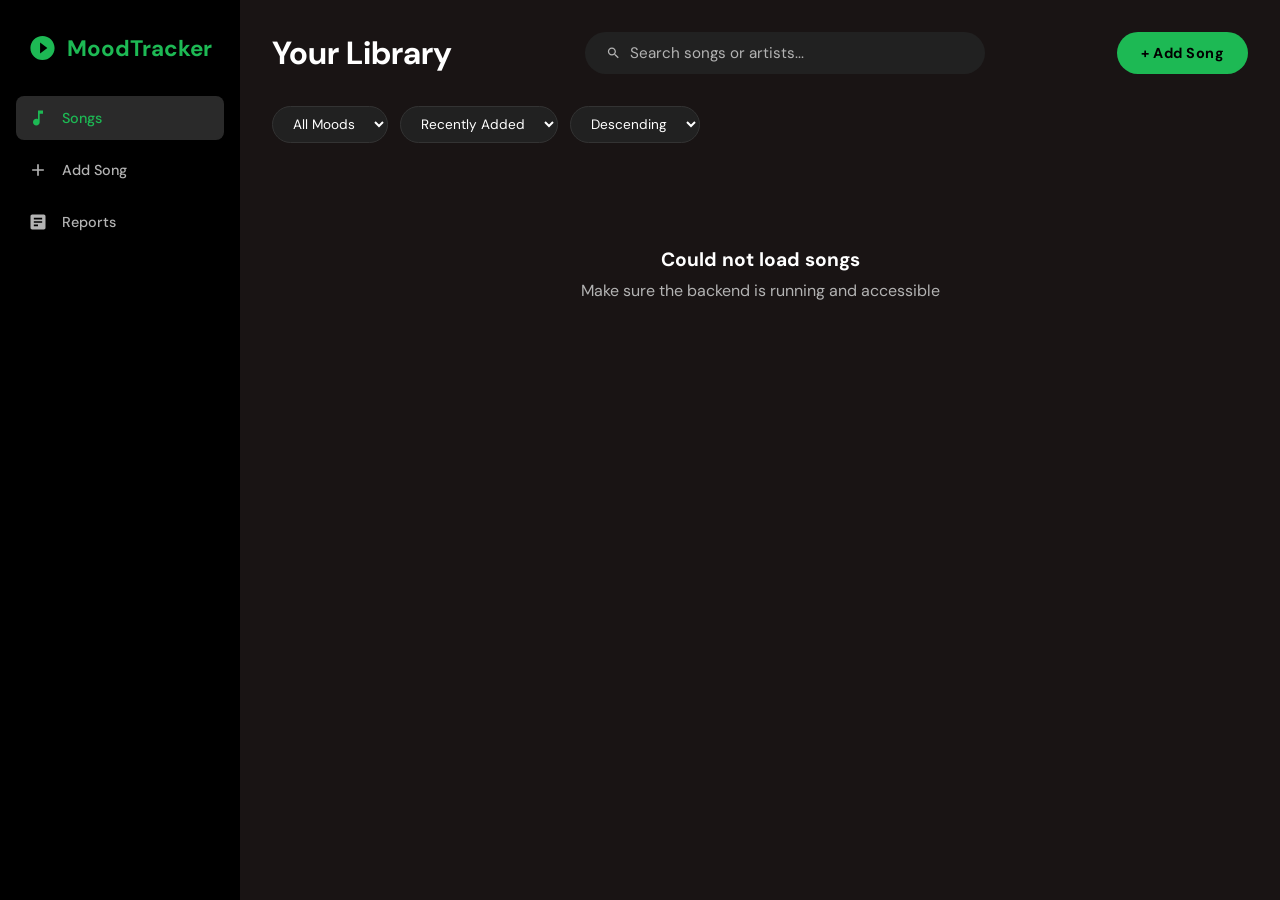
<file: index.html>
<!DOCTYPE html>
<html lang="es">
<head>
  <meta charset="UTF-8" />
  <meta name="viewport" content="width=device-width, initial-scale=1.0"/>
  <title>Mood Tracker</title>
  <link rel="stylesheet" href="css/styles.css" />
</head>
<body>

  <aside class="sidebar">
    <div class="sidebar-logo">
      <svg width="32" height="32" viewBox="0 0 24 24" fill="var(--green)">
        <path d="M12 2C6.48 2 2 6.48 2 12s4.48 10 10 10 10-4.48 10-10S17.52 2 12 2zm-2 14.5v-9l6 4.5-6 4.5z"/>
      </svg>
      <span>Mood<strong>Tracker</strong></span>
    </div>
    <a href="index.html" class="nav-item active">
      <svg class="nav-icon" viewBox="0 0 24 24" fill="currentColor">
        <path d="M12 3v10.55c-.59-.34-1.27-.55-2-.55-2.21 0-4 1.79-4 4s1.79 4 4 4 4-1.79 4-4V7h4V3h-6z"/>
      </svg>
      Songs
    </a>
    <a href="create.html" class="nav-item">
      <svg class="nav-icon" viewBox="0 0 24 24" fill="currentColor">
        <path d="M19 13h-6v6h-2v-6H5v-2h6V5h2v6h6v2z"/>
      </svg>
      Add Song
    </a>
    <a href="reports.html" class="nav-item">
      <svg class="nav-icon" viewBox="0 0 24 24" fill="currentColor">
        <path d="M19 3H5c-1.1 0-2 .9-2 2v14c0 1.1.9 2 2 2h14c1.1 0 2-.9 2-2V5c0-1.1-.9-2-2-2zm-7 14H7v-2h5v2zm5-4H7v-2h10v2zm0-4H7V7h10v2z"/>
      </svg>
      Reports
    </a>
  </aside>

  <main class="main-content">
    <div class="topbar">
      <h1>Your Library</h1>
      <div class="search-bar">
        <svg width="16" height="16" viewBox="0 0 24 24" fill="var(--text-muted)">
          <path d="M15.5 14h-.79l-.28-.27C15.41 12.59 16 11.11 16 9.5 16 5.91 13.09 3 9.5 3S3 5.91 3 9.5 5.91 16 9.5 16c1.61 0 3.09-.59 4.23-1.57l.27.28v.79l5 4.99L20.49 19l-4.99-5zm-6 0C7.01 14 5 11.99 5 9.5S7.01 5 9.5 5 14 7.01 14 9.5 11.99 14 9.5 14z"/>
        </svg>
        <input type="text" id="search" placeholder="Search songs or artists..." />
      </div>
      <a href="create.html" class="btn btn-primary">+ Add Song</a>
    </div>

    <div class="filters">
      <select class="filter-select" id="mood-filter">
        <option value="">All Moods</option>
        <option value="happy">Happy</option>
        <option value="sad">Sad</option>
        <option value="energetic">Energetic</option>
        <option value="calm">Calm</option>
        <option value="angry">Angry</option>
        <option value="relaxed">Relaxed</option>
      </select>
      <select class="filter-select" id="sort-filter">
        <option value="created_at">Recently Added</option>
        <option value="title">Title A-Z</option>
        <option value="mood">By Mood</option>
      </select>
      <select class="filter-select" id="order-filter">
        <option value="desc">Descending</option>
        <option value="asc">Ascending</option>
      </select>
      <span id="total-count" style="color:var(--text-muted);font-size:0.85rem;margin-left:auto;"></span>
    </div>

    <div class="songs-grid" id="songs-grid"></div>
    <div class="pagination" id="pagination"></div>
  </main>

  <div class="toast" id="toast"></div>

  <script src="js/api.js"></script>
  <script src="js/songs.js"></script>
</body>
</html>
</file>
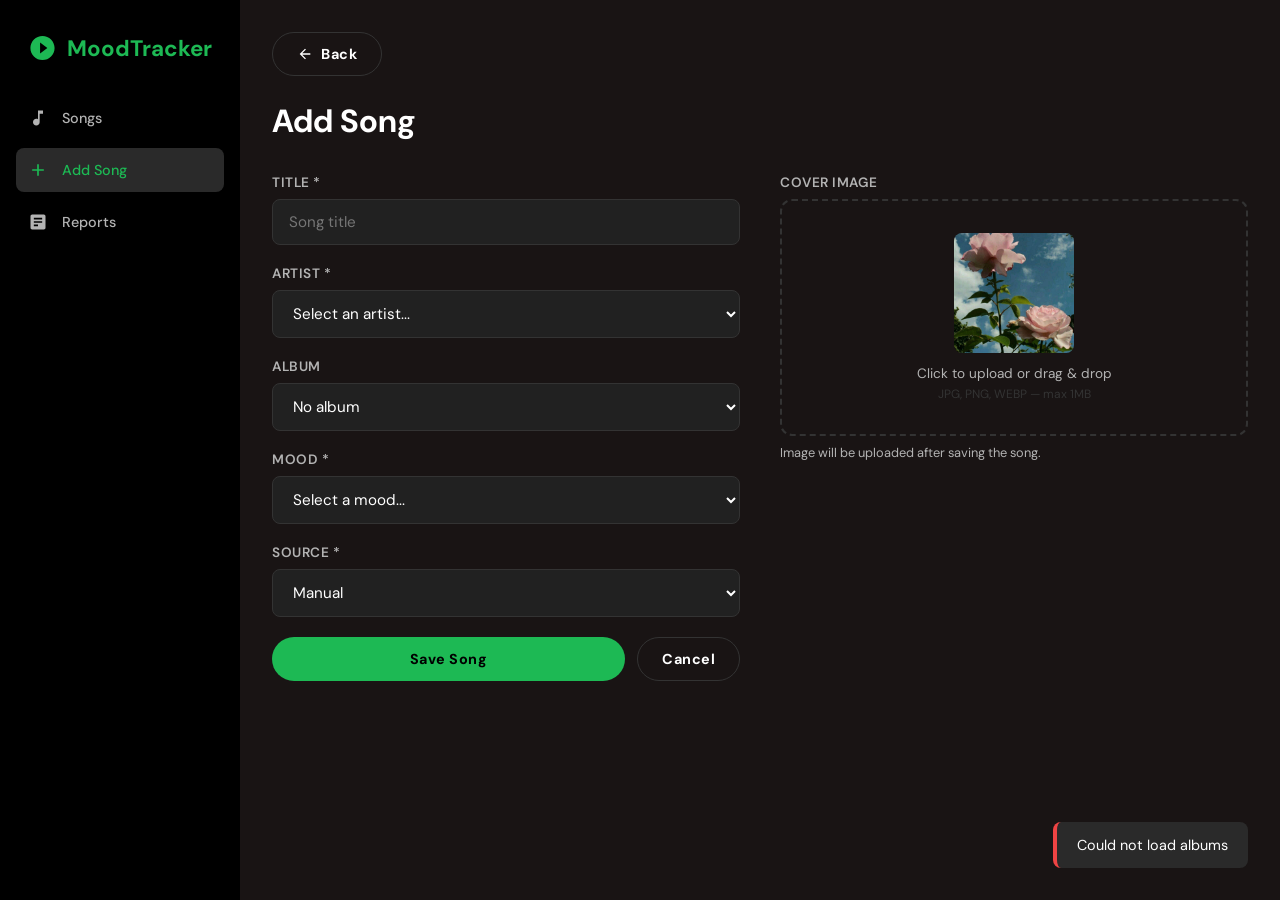
<file: create.html>
<!DOCTYPE html>
<html lang="es">
<head>
  <meta charset="UTF-8" />
  <meta name="viewport" content="width=device-width, initial-scale=1.0"/>
  <title>Add Song — MoodTracker</title>
  <link rel="stylesheet" href="css/styles.css" />
</head>
<body>

  <aside class="sidebar">
    <div class="sidebar-logo">
      <svg width="32" height="32" viewBox="0 0 24 24" fill="var(--green)">
        <path d="M12 2C6.48 2 2 6.48 2 12s4.48 10 10 10 10-4.48 10-10S17.52 2 12 2zm-2 14.5v-9l6 4.5-6 4.5z"/>
      </svg>
      <span>Mood<strong>Tracker</strong></span>
    </div>
    <a href="index.html" class="nav-item">
      <svg class="nav-icon" viewBox="0 0 24 24" fill="currentColor">
        <path d="M12 3v10.55c-.59-.34-1.27-.55-2-.55-2.21 0-4 1.79-4 4s1.79 4 4 4 4-1.79 4-4V7h4V3h-6z"/>
      </svg>
      Songs
    </a>
    <a href="create.html" class="nav-item active">
      <svg class="nav-icon" viewBox="0 0 24 24" fill="currentColor">
        <path d="M19 13h-6v6h-2v-6H5v-2h6V5h2v6h6v2z"/>
      </svg>
      Add Song
    </a>
    <a href="reports.html" class="nav-item">
      <svg class="nav-icon" viewBox="0 0 24 24" fill="currentColor">
        <path d="M19 3H5c-1.1 0-2 .9-2 2v14c0 1.1.9 2 2 2h14c1.1 0 2-.9 2-2V5c0-1.1-.9-2-2-2zm-7 14H7v-2h5v2zm5-4H7v-2h10v2zm0-4H7V7h10v2z"/>
      </svg>
      Reports
    </a>
  </aside>

  <main class="main-content">
    <a href="index.html" class="btn btn-secondary" style="margin-bottom:24px;display:inline-flex">
      <svg width="16" height="16" viewBox="0 0 24 24" fill="currentColor">
        <path d="M20 11H7.83l5.59-5.59L12 4l-8 8 8 8 1.41-1.41L7.83 13H20v-2z"/>
      </svg>
      Back
    </a>

    <h1 id="page-title" style="font-size:2rem;font-weight:700;margin-bottom:32px">Add Song</h1>

    <div style="display:grid;grid-template-columns:1fr 1fr;gap:40px;align-items:start">

      <div class="form-container" style="max-width:100%">
        <div class="form-group">
          <label class="form-label">Title *</label>
          <input class="form-input" type="text" id="title" placeholder="Song title" />
        </div>

        <div class="form-group">
          <label class="form-label">Artist *</label>
          <select class="form-select" id="artist-id">
            <option value="">Select an artist...</option>
          </select>
        </div>

        <div class="form-group">
          <label class="form-label">Album</label>
          <select class="form-select" id="album-id">
            <option value="">No album</option>
          </select>
        </div>

        <div class="form-group">
          <label class="form-label">Mood *</label>
          <select class="form-select" id="mood">
            <option value="">Select a mood...</option>
            <option value="happy">Happy</option>
            <option value="sad">Sad</option>
            <option value="energetic">Energetic</option>
            <option value="calm">Calm</option>
            <option value="angry">Angry</option>
            <option value="relaxed">Relaxed</option>
          </select>
        </div>

        <div class="form-group">
          <label class="form-label">Source *</label>
          <select class="form-select" id="source">
            <option value="manual">Manual</option>
            <option value="spotify">Spotify</option>
          </select>
        </div>

        <div style="display:flex;gap:12px;margin-top:8px">
          <button class="btn btn-primary" id="btn-submit" style="flex:1; display:flex; justify-content:center; align-items:center; text-align:center">
            Save Song
          </button>
          <a href="index.html" class="btn btn-secondary">Cancel</a>
        </div>
      </div>

      <div>
        <label class="form-label">Cover Image</label>
        <div class="image-upload-area" id="upload-area">
          <img id="image-preview" class="image-preview"
            src="assets/placeholder.jpg" alt="Cover preview" />
          <p style="color:var(--text-muted);font-size:0.85rem;margin-top:8px">
            Click to upload or drag & drop
          </p>
          <p style="color:var(--surface-3);font-size:0.75rem;margin-top:4px">
            JPG, PNG, WEBP — max 1MB
          </p>
          <input type="file" id="file-input" accept="image/jpeg,image/png,image/webp" hidden />
        </div>
        <p style="color:var(--text-muted);font-size:0.8rem;margin-top:8px">
          Image will be uploaded after saving the song.
        </p>
      </div>

    </div>
  </main>

  <div class="toast" id="toast"></div>

  <script src="js/api.js"></script>
  <script src="js/create.js"></script>
</body>
</html>
</file>
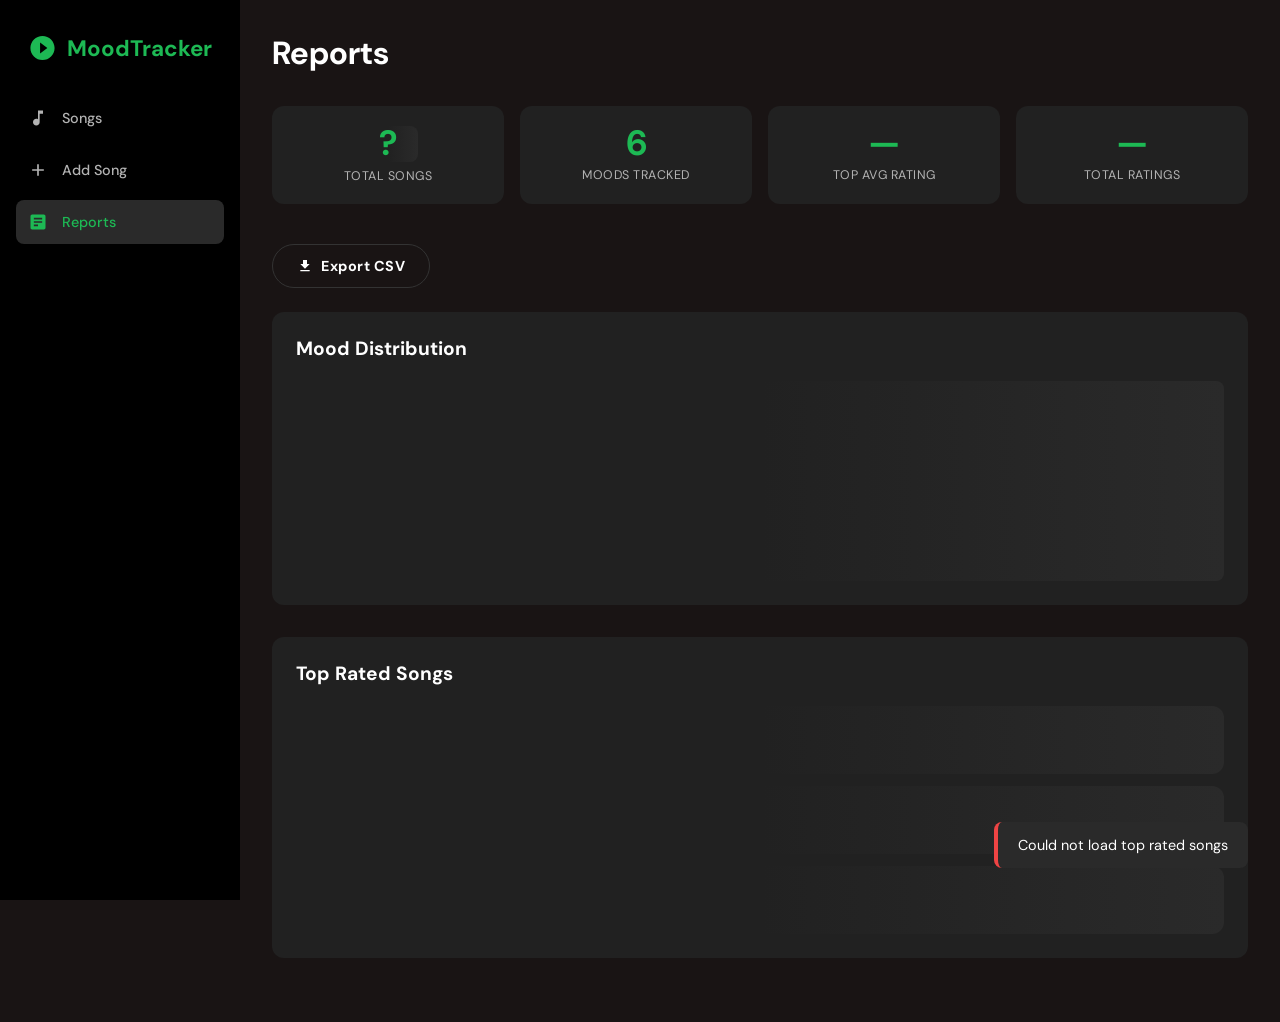
<file: reports.html>
<!DOCTYPE html>
<html lang="es">
<head>
  <meta charset="UTF-8" />
  <meta name="viewport" content="width=device-width, initial-scale=1.0"/>
  <title>Reports — MoodTracker</title>
  <link rel="stylesheet" href="css/styles.css" />
  <style>
    .chart-row {
      display: flex;
      align-items: center;
      gap: 12px;
      margin-bottom: 14px;
    }
    .chart-label {
      width: 90px;
      font-size: 0.82rem;
      font-weight: 600;
      text-transform: uppercase;
      letter-spacing: 0.5px;
      flex-shrink: 0;
      text-align: right;
    }
    .chart-bar-wrap {
      flex: 1;
      background: var(--surface-3);
      border-radius: 50px;
      height: 28px;
      overflow: hidden;
    }
    .chart-bar {
      height: 100%;
      border-radius: 50px;
      display: flex;
      align-items: center;
      padding-left: 12px;
      font-size: 0.8rem;
      font-weight: 700;
      transition: width 0.8s cubic-bezier(0.4, 0, 0.2, 1);
      min-width: 36px;
    }
    .chart-count {
      width: 36px;
      text-align: right;
      font-size: 0.85rem;
      color: var(--text-muted);
      flex-shrink: 0;
    }

    .top-card {
      display: flex;
      align-items: center;
      gap: 16px;
      background: var(--surface);
      border-radius: var(--radius);
      padding: 16px;
      transition: background var(--transition);
      cursor: pointer;
    }
    .top-card:hover { background: var(--surface-2); }
    .top-rank {
      font-size: 1.5rem;
      font-weight: 700;
      color: var(--text-muted);
      width: 32px;
      text-align: center;
      flex-shrink: 0;
    }
    .top-rank.gold   { color: #f59e0b; }
    .top-rank.silver { color: #94a3b8; }
    .top-rank.bronze { color: #cd7c4b; }
    .top-info { flex: 1; min-width: 0; }
    .top-title {
      font-weight: 700;
      font-size: 0.95rem;
      white-space: nowrap;
      overflow: hidden;
      text-overflow: ellipsis;
    }
    .top-artist { font-size: 0.82rem; color: var(--text-muted); margin-top: 2px; }
    .top-score {
      font-size: 1.3rem;
      font-weight: 700;
      color: var(--green);
      flex-shrink: 0;
    }
    .top-score span { font-size: 0.75rem; color: var(--text-muted); font-weight: 400; }

    .export-bar {
      display: flex;
      gap: 12px;
      align-items: center;
      margin-bottom: 24px;
      flex-wrap: wrap;
    }

    .stats-strip {
      display: grid;
      grid-template-columns: repeat(auto-fit, minmax(160px, 1fr));
      gap: 16px;
      margin-bottom: 40px;
    }
    .stat-card {
      background: var(--surface);
      border-radius: var(--radius);
      padding: 20px;
      text-align: center;
    }
    .stat-number {
      font-size: 2.2rem;
      font-weight: 700;
      color: var(--green);
      line-height: 1;
    }
    .stat-label {
      font-size: 0.78rem;
      color: var(--text-muted);
      text-transform: uppercase;
      letter-spacing: 0.5px;
      margin-top: 6px;
    }

    .section-title {
      font-size: 1.2rem;
      font-weight: 700;
      margin-bottom: 20px;
    }
    .section-card {
      background: var(--surface);
      border-radius: var(--radius);
      padding: 24px;
      margin-bottom: 32px;
    }
  </style>
</head>
<body>

  <aside class="sidebar">
    <div class="sidebar-logo">
      <svg width="32" height="32" viewBox="0 0 24 24" fill="var(--green)">
        <path d="M12 2C6.48 2 2 6.48 2 12s4.48 10 10 10 10-4.48 10-10S17.52 2 12 2zm-2 14.5v-9l6 4.5-6 4.5z"/>
      </svg>
      <span>Mood<strong>Tracker</strong></span>
    </div>
    <a href="index.html" class="nav-item">
      <svg class="nav-icon" viewBox="0 0 24 24" fill="currentColor">
        <path d="M12 3v10.55c-.59-.34-1.27-.55-2-.55-2.21 0-4 1.79-4 4s1.79 4 4 4 4-1.79 4-4V7h4V3h-6z"/>
      </svg>
      Songs
    </a>
    <a href="create.html" class="nav-item">
      <svg class="nav-icon" viewBox="0 0 24 24" fill="currentColor">
        <path d="M19 13h-6v6h-2v-6H5v-2h6V5h2v6h6v2z"/>
      </svg>
      Add Song
    </a>
    <a href="reports.html" class="nav-item active">
      <svg class="nav-icon" viewBox="0 0 24 24" fill="currentColor">
        <path d="M19 3H5c-1.1 0-2 .9-2 2v14c0 1.1.9 2 2 2h14c1.1 0 2-.9 2-2V5c0-1.1-.9-2-2-2zm-7 14H7v-2h5v2zm5-4H7v-2h10v2zm0-4H7V7h10v2z"/>
      </svg>
      Reports
    </a>
  </aside>

  <main class="main-content">
    <div class="topbar" style="margin-bottom:32px">
      <h1>Reports</h1>
    </div>

    <div class="stats-strip" id="stats-strip">
      <div class="stat-card">
        <div class="stat-number skeleton" style="height:36px;width:60px;margin:0 auto 6px" id="stat-total">—</div>
        <div class="stat-label">Total Songs</div>
      </div>
      <div class="stat-card">
        <div class="stat-number" id="stat-moods">6</div>
        <div class="stat-label">Moods Tracked</div>
      </div>
      <div class="stat-card">
        <div class="stat-number" id="stat-top-score">—</div>
        <div class="stat-label">Top Avg Rating</div>
      </div>
      <div class="stat-card">
        <div class="stat-number" id="stat-top-count">—</div>
        <div class="stat-label">Total Ratings</div>
      </div>
    </div>

    <div class="export-bar">
      <button class="btn btn-secondary" id="btn-export-csv">
        <svg width="16" height="16" viewBox="0 0 24 24" fill="currentColor">
          <path d="M19 9h-4V3H9v6H5l7 7 7-7zM5 18v2h14v-2H5z"/>
        </svg>
        Export CSV
      </button>
    </div>

    <div class="section-card">
      <div class="section-title">Mood Distribution</div>
      <div id="mood-chart">
        <div class="skeleton" style="height:200px;border-radius:8px"></div>
      </div>
    </div>

    <div class="section-card">
      <div class="section-title">Top Rated Songs</div>
      <div id="top-rated" style="display:flex;flex-direction:column;gap:12px">
        <div class="skeleton" style="height:68px;border-radius:12px"></div>
        <div class="skeleton" style="height:68px;border-radius:12px"></div>
        <div class="skeleton" style="height:68px;border-radius:12px"></div>
      </div>
    </div>
  </main>

  <div class="toast" id="toast"></div>

  <script src="js/api.js"></script>
  <script src="js/reports.js"></script>
</body>
</html>
</file>
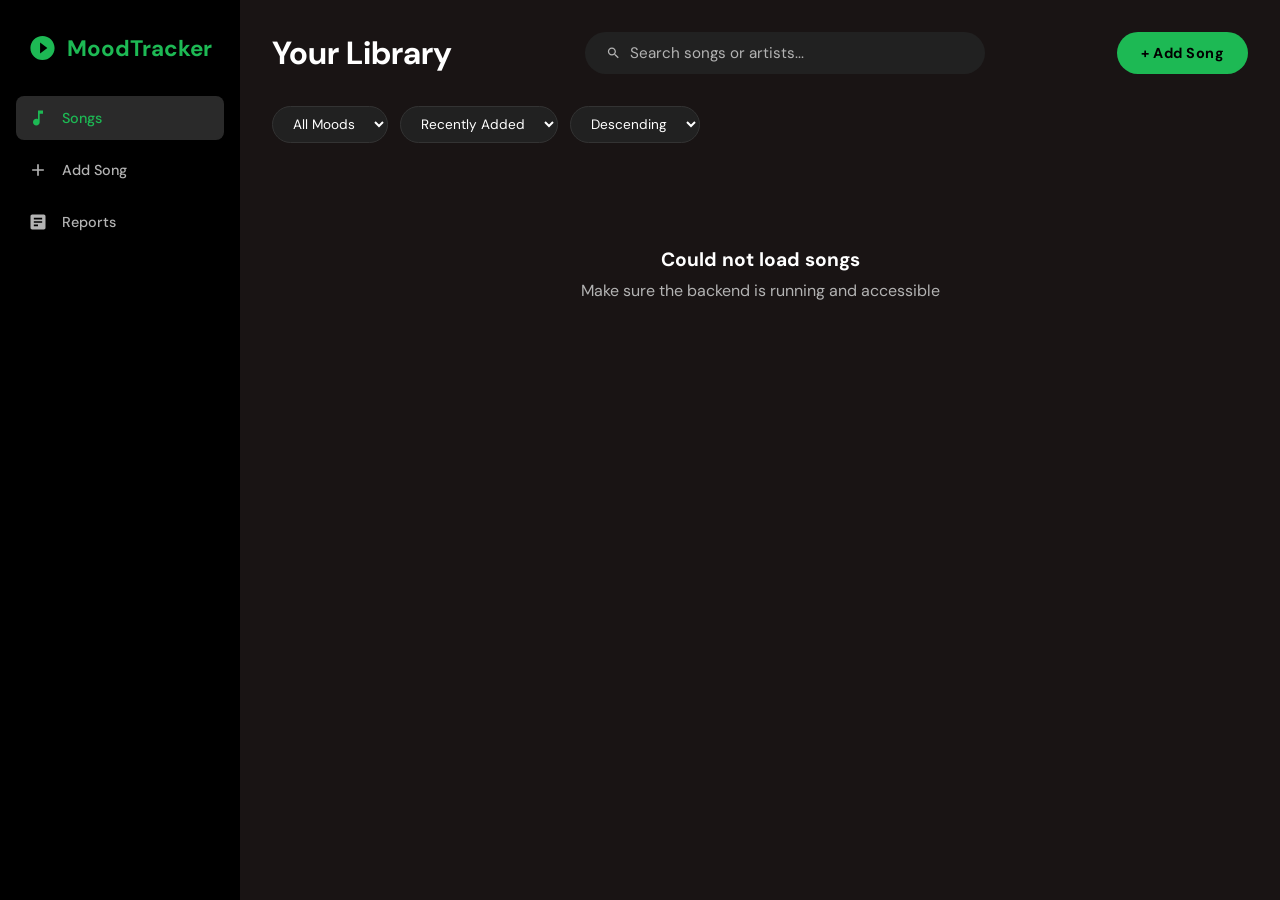
<file: song.html>
<!DOCTYPE html>
<html lang="es">
<head>
  <meta charset="UTF-8" />
  <meta name="viewport" content="width=device-width, initial-scale=1.0"/>
  <title>Song Detail — MoodTracker</title>
  <link rel="stylesheet" href="css/styles.css" />
</head>
<body>

  <aside class="sidebar">
    <div class="sidebar-logo">
      <svg width="32" height="32" viewBox="0 0 24 24" fill="var(--green)">
        <path d="M12 2C6.48 2 2 6.48 2 12s4.48 10 10 10 10-4.48 10-10S17.52 2 12 2zm-2 14.5v-9l6 4.5-6 4.5z"/>
      </svg>
      <span>Mood<strong>Tracker</strong></span>
    </div>
    <a href="index.html" class="nav-item active">
      <svg class="nav-icon" viewBox="0 0 24 24" fill="currentColor">
        <path d="M12 3v10.55c-.59-.34-1.27-.55-2-.55-2.21 0-4 1.79-4 4s1.79 4 4 4 4-1.79 4-4V7h4V3h-6z"/>
      </svg>
      Songs
    </a>
    <a href="create.html" class="nav-item">
      <svg class="nav-icon" viewBox="0 0 24 24" fill="currentColor">
        <path d="M19 13h-6v6h-2v-6H5v-2h6V5h2v6h6v2z"/>
      </svg>
      Add Song
    </a>
    <a href="reports.html" class="nav-item">
      <svg class="nav-icon" viewBox="0 0 24 24" fill="currentColor">
        <path d="M19 3H5c-1.1 0-2 .9-2 2v14c0 1.1.9 2 2 2h14c1.1 0 2-.9 2-2V5c0-1.1-.9-2-2-2zm-7 14H7v-2h5v2zm5-4H7v-2h10v2zm0-4H7V7h10v2z"/>
      </svg>
      Reports
    </a>
  </aside>

  <main class="main-content">
    <a href="index.html" class="btn btn-secondary" style="margin-bottom:24px;display:inline-flex">
      <svg width="16" height="16" viewBox="0 0 24 24" fill="currentColor">
        <path d="M20 11H7.83l5.59-5.59L12 4l-8 8 8 8 1.41-1.41L7.83 13H20v-2z"/>
      </svg>
      Back
    </a>

    <div class="song-detail-hero" id="song-hero">
      <div class="skeleton" style="width:200px;height:200px;border-radius:12px;flex-shrink:0"></div>
      <div style="flex:1">
        <div class="skeleton" style="height:14px;width:80px;border-radius:4px;margin-bottom:12px"></div>
        <div class="skeleton" style="height:40px;width:60%;border-radius:4px;margin-bottom:12px"></div>
        <div class="skeleton" style="height:16px;width:40%;border-radius:4px;margin-bottom:8px"></div>
        <div class="skeleton" style="height:16px;width:30%;border-radius:4px"></div>
      </div>
    </div>

    <div style="display:flex;gap:12px;margin-bottom:40px;flex-wrap:wrap" id="song-actions" hidden>
      <button class="btn btn-primary" id="btn-edit">
        <svg width="16" height="16" viewBox="0 0 24 24" fill="currentColor">
          <path d="M3 17.25V21h3.75L17.81 9.94l-3.75-3.75L3 17.25zM20.71 7.04c.39-.39.39-1.02 0-1.41l-2.34-2.34c-.39-.39-1.02-.39-1.41 0l-1.83 1.83 3.75 3.75 1.83-1.83z"/>
        </svg>
        Edit Song
      </button>
      <label class="btn btn-secondary" style="cursor:pointer">
        <svg width="16" height="16" viewBox="0 0 24 24" fill="currentColor">
          <path d="M21 19V5c0-1.1-.9-2-2-2H5c-1.1 0-2 .9-2 2v14c0 1.1.9 2 2 2h14c1.1 0 2-.9 2-2zM8.5 13.5l2.5 3.01L14.5 12l4.5 6H5l3.5-4.5z"/>
        </svg>
        Upload Cover
        <input type="file" id="file-input" accept="image/*" hidden />
      </label>
      <button class="btn btn-danger" id="btn-delete">
        <svg width="16" height="16" viewBox="0 0 24 24" fill="currentColor">
          <path d="M6 19c0 1.1.9 2 2 2h8c1.1 0 2-.9 2-2V7H6v12zM19 4h-3.5l-1-1h-5l-1 1H5v2h14V4z"/>
        </svg>
        Delete
      </button>
    </div>

    <div style="display:grid;grid-template-columns:1fr 1fr;gap:32px" id="song-body" hidden>
      <div>
        <h2 style="font-size:1.2rem;margin-bottom:20px;font-weight:700">Ratings</h2>

        <div style="background:var(--surface);border-radius:12px;padding:20px;margin-bottom:20px">
          <div style="display:flex;align-items:center;gap:16px">
            <div style="font-size:3rem;font-weight:700;color:var(--green)" id="avg-score">—</div>
            <div>
              <div class="rating-stars" id="avg-stars"></div>
              <div style="color:var(--text-muted);font-size:0.85rem" id="rating-count">No ratings yet</div>
            </div>
          </div>
        </div>

        <div style="background:var(--surface);border-radius:12px;padding:20px;margin-bottom:20px">
          <h3 style="font-size:0.9rem;font-weight:700;margin-bottom:12px;text-transform:uppercase;letter-spacing:0.5px;color:var(--text-muted)">Add Rating</h3>
          <div class="rating-stars" id="input-stars">
            <span class="star" data-value="1">&#9733;</span>
            <span class="star" data-value="2">&#9733;</span>
            <span class="star" data-value="3">&#9733;</span>
            <span class="star" data-value="4">&#9733;</span>
            <span class="star" data-value="5">&#9733;</span>
          </div>
          <textarea class="form-textarea" id="rating-comment"
            placeholder="Add a comment (optional)..."
            style="margin-top:12px;min-height:80px"></textarea>
          <button class="btn btn-primary" style="margin-top:12px;width:100%" id="btn-rate">
            Submit Rating
          </button>
        </div>

        <div class="ratings-list" id="ratings-list"></div>
      </div>

      <div>
        <h2 style="font-size:1.2rem;margin-bottom:20px;font-weight:700">Song Info</h2>
        <div style="background:var(--surface);border-radius:12px;padding:20px;display:flex;flex-direction:column;gap:16px" id="song-info"></div>
      </div>
    </div>
  </main>

  <div class="toast" id="toast"></div>

  <script src="js/api.js"></script>
  <script src="js/song.js"></script>
</body>
</html>
</file>
<file: css/styles.css>
@import url('https://fonts.googleapis.com/css2?family=Circular+Std:wght@400;700&family=DM+Sans:wght@300;400;500;700&display=swap');

:root {
  --green:      #1DB954;
  --green-dim:  #158a3e;
  --purple:     #6B46C1;
  --purple-dim: #553298;
  --black:      #191414;
  --surface:    #212121;
  --surface-2:  #2a2a2a;
  --surface-3:  #333333;
  --text:       #FFFFFF;
  --text-muted: #B3B3B3;
  --radius:     12px;
  --radius-sm:  8px;
  --transition: 0.2s ease;
}

*, *::before, *::after { box-sizing: border-box; margin: 0; padding: 0; }

body {
  font-family: 'DM Sans', sans-serif;
  background: var(--black);
  color: var(--text);
  min-height: 100vh;
}

a { color: inherit; text-decoration: none; }
button { cursor: pointer; border: none; font-family: inherit; }
input, select, textarea { font-family: inherit; }

::-webkit-scrollbar { width: 6px; }
::-webkit-scrollbar-track { background: var(--surface); }
::-webkit-scrollbar-thumb { background: var(--surface-3); border-radius: 3px; }

.sidebar {
  position: fixed;
  top: 0; left: 0;
  width: 240px;
  height: 100vh;
  background: #000;
  padding: 24px 16px;
  display: flex;
  flex-direction: column;
  gap: 8px;
  z-index: 100;
}

.sidebar-logo {
  font-size: 1.4rem;
  font-weight: 700;
  color: var(--text);
  padding: 8px 12px 24px;
  display: flex;
  align-items: center;
  gap: 10px;
}

.sidebar-logo span { color: var(--green); }

.nav-item {
  display: flex;
  align-items: center;
  gap: 14px;
  padding: 12px 12px;
  border-radius: var(--radius-sm);
  color: var(--text-muted);
  font-weight: 500;
  font-size: 0.9rem;
  transition: all var(--transition);
}

.nav-item:hover, .nav-item.active {
  color: var(--text);
  background: var(--surface-2);
}

.nav-item.active { color: var(--green); }

.nav-icon {
  width: 20px;
  height: 20px;
  flex-shrink: 0;
}

.main-content {
  margin-left: 240px;
  padding: 32px;
  min-height: 100vh;
}

.topbar {
  display: flex;
  align-items: center;
  justify-content: space-between;
  margin-bottom: 32px;
  gap: 16px;
}

.topbar h1 {
  font-size: 2rem;
  font-weight: 700;
}

.search-bar {
  display: flex;
  align-items: center;
  background: var(--surface);
  border-radius: 50px;
  padding: 10px 20px;
  gap: 10px;
  flex: 1;
  max-width: 400px;
  border: 1px solid transparent;
  transition: border var(--transition);
}

.search-bar:focus-within { border-color: var(--green); }

.search-bar input {
  background: none;
  border: none;
  outline: none;
  color: var(--text);
  font-size: 0.95rem;
  width: 100%;
}

.search-bar input::placeholder { color: var(--text-muted); }

.filters {
  display: flex;
  gap: 12px;
  margin-bottom: 24px;
  flex-wrap: wrap;
  align-items: center;
}

.filter-select {
  background: var(--surface);
  border: 1px solid var(--surface-3);
  color: var(--text);
  padding: 8px 16px;
  border-radius: 50px;
  font-size: 0.85rem;
  outline: none;
  cursor: pointer;
  transition: border var(--transition);
}

.filter-select:focus { border-color: var(--green); }

.mood-badge {
  display: inline-flex;
  align-items: center;
  gap: 4px;
  padding: 3px 10px;
  border-radius: 50px;
  font-size: 0.75rem;
  font-weight: 600;
  text-transform: uppercase;
  letter-spacing: 0.5px;
}

.mood-happy    { background: #2d4a1e; color: #7ed957; }
.mood-sad      { background: #1a2a4a; color: #5b8dee; }
.mood-energetic{ background: #4a2a1a; color: #f97316; }
.mood-calm     { background: #1a3a3a; color: #2dd4bf; }
.mood-angry    { background: #4a1a1a; color: #ef4444; }
.mood-relaxed  { background: #2d1a4a; color: #a78bfa; }

/* ─── Song Grid ─── */
.songs-grid {
  display: grid;
  grid-template-columns: repeat(auto-fill, minmax(180px, 1fr));
  gap: 20px;
  margin-bottom: 32px;
}

.song-card {
  background: var(--surface);
  border-radius: var(--radius);
  padding: 16px;
  cursor: pointer;
  transition: background var(--transition), transform var(--transition);
  position: relative;
  overflow: hidden;
}

.song-card:hover {
  background: var(--surface-2);
  transform: translateY(-4px);
}

.song-card-image {
  width: 100%;
  aspect-ratio: 1;
  border-radius: var(--radius-sm);
  object-fit: cover;
  background: var(--surface-3);
  margin-bottom: 12px;
  display: flex;
  align-items: center;
  justify-content: center;
  font-size: 3rem;
  overflow: hidden;
}

.song-card-image img {
  width: 100%;
  height: 100%;
  object-fit: cover;
}

.song-card-title {
  font-weight: 700;
  font-size: 0.95rem;
  margin-bottom: 4px;
  white-space: nowrap;
  overflow: hidden;
  text-overflow: ellipsis;
}

.song-card-artist {
  font-size: 0.82rem;
  color: var(--text-muted);
  margin-bottom: 8px;
  white-space: nowrap;
  overflow: hidden;
  text-overflow: ellipsis;
}

.song-card-play {
  position: absolute;
  bottom: 16px;
  right: 16px;
  width: 40px;
  height: 40px;
  border-radius: 50%;
  background: var(--green);
  display: flex;
  align-items: center;
  justify-content: center;
  opacity: 0;
  transform: translateY(8px);
  transition: all var(--transition);
  box-shadow: 0 8px 24px rgba(29,185,84,0.4);
}

.song-card:hover .song-card-play {
  opacity: 1;
  transform: translateY(0);
}

.btn {
  display: inline-flex;
  align-items: center;
  gap: 8px;
  padding: 12px 24px;
  border-radius: 50px;
  font-size: 0.9rem;
  font-weight: 700;
  transition: all var(--transition);
  letter-spacing: 0.5px;
}

.btn-primary {
  background: var(--green);
  color: #000;
}
.btn-primary:hover { background: #1ed760; transform: scale(1.02); }

.btn-secondary {
  background: transparent;
  color: var(--text);
  border: 1px solid var(--surface-3);
}
.btn-secondary:hover { border-color: var(--text); }

.btn-danger {
  background: transparent;
  color: #ef4444;
  border: 1px solid #ef4444;
}
.btn-danger:hover { background: #ef4444; color: #fff; }

.btn-purple {
  background: var(--purple);
  color: #fff;
}
.btn-purple:hover { background: var(--purple-dim); }

.pagination {
  display: flex;
  align-items: center;
  justify-content: center;
  gap: 8px;
  margin-top: 24px;
}

.page-btn {
  width: 36px;
  height: 36px;
  border-radius: 50%;
  background: var(--surface);
  color: var(--text-muted);
  display: flex;
  align-items: center;
  justify-content: center;
  font-size: 0.85rem;
  transition: all var(--transition);
}

.page-btn:hover { background: var(--surface-2); color: var(--text); }
.page-btn.active { background: var(--green); color: #000; font-weight: 700; }
.page-info { color: var(--text-muted); font-size: 0.85rem; }

.form-container {
  max-width: 600px;
}

.form-group {
  margin-bottom: 20px;
}

.form-label {
  display: block;
  font-size: 0.85rem;
  font-weight: 600;
  color: var(--text-muted);
  margin-bottom: 8px;
  text-transform: uppercase;
  letter-spacing: 0.5px;
}

.form-input, .form-select, .form-textarea {
  width: 100%;
  background: var(--surface);
  border: 1px solid var(--surface-3);
  color: var(--text);
  padding: 12px 16px;
  border-radius: var(--radius-sm);
  font-size: 0.95rem;
  outline: none;
  transition: border var(--transition);
}

.form-input:focus,
.form-select:focus,
.form-textarea:focus { border-color: var(--green); }

.form-select option { background: var(--surface); }
.form-textarea { resize: vertical; min-height: 100px; }

.image-upload-area {
  border: 2px dashed var(--surface-3);
  border-radius: var(--radius);
  padding: 32px;
  text-align: center;
  cursor: pointer;
  transition: border var(--transition);
}

.image-upload-area:hover { border-color: var(--green); }
.image-upload-area.dragover { border-color: var(--green); background: rgba(29,185,84,0.05); }

.image-preview {
  width: 120px;
  height: 120px;
  border-radius: var(--radius-sm);
  object-fit: cover;
  margin: 0 auto 12px;
  display: block;
}

.song-detail-hero {
  display: flex;
  gap: 32px;
  align-items: flex-end;
  margin-bottom: 40px;
  padding: 32px;
  background: linear-gradient(180deg, var(--surface-2) 0%, transparent 100%);
  border-radius: var(--radius);
}

.song-detail-cover {
  width: 200px;
  height: 200px;
  border-radius: var(--radius);
  object-fit: cover;
  background: var(--surface-3);
  display: flex;
  align-items: center;
  justify-content: center;
  font-size: 5rem;
  flex-shrink: 0;
  box-shadow: 0 16px 48px rgba(0,0,0,0.5);
  overflow: hidden;
}

.song-detail-cover img { width: 100%; height: 100%; object-fit: cover; }

.song-detail-info h1 { font-size: 2.5rem; font-weight: 700; margin-bottom: 8px; }
.song-detail-info p  { color: var(--text-muted); margin-bottom: 4px; }

.rating-stars {
  display: flex;
  gap: 4px;
  margin: 8px 0;
}

.star {
  font-size: 1.5rem;
  cursor: pointer;
  color: var(--surface-3);
  transition: color var(--transition);
}

.star.active, .star:hover { color: #f59e0b; }

.ratings-list { display: flex; flex-direction: column; gap: 12px; margin-top: 16px; }

.rating-item {
  background: var(--surface);
  border-radius: var(--radius-sm);
  padding: 16px;
}

.empty-state {
  text-align: center;
  padding: 80px 20px;
  color: var(--text-muted);
}

.empty-state-icon { font-size: 4rem; margin-bottom: 16px; }
.empty-state h3   { font-size: 1.2rem; margin-bottom: 8px; color: var(--text); }

.toast {
  position: fixed;
  bottom: 32px;
  right: 32px;
  background: var(--surface-2);
  border-radius: var(--radius-sm);
  padding: 14px 20px;
  font-size: 0.9rem;
  z-index: 999;
  opacity: 0;
  transform: translateY(16px);
  transition: all 0.3s ease;
  border-left: 4px solid var(--green);
}

.toast.show { opacity: 1; transform: translateY(0); }
.toast.error { border-color: #ef4444; }

.skeleton {
  background: linear-gradient(90deg, var(--surface) 25%, var(--surface-2) 50%, var(--surface) 75%);
  background-size: 200% 100%;
  animation: shimmer 1.5s infinite;
  border-radius: var(--radius-sm);
}

@keyframes shimmer {
  0%   { background-position: 200% 0; }
  100% { background-position: -200% 0; }
}

@media (max-width: 768px) {
  .sidebar { display: none; }
  .main-content { margin-left: 0; padding: 16px; }
  .songs-grid { grid-template-columns: repeat(auto-fill, minmax(140px, 1fr)); gap: 12px; }
  .song-detail-hero { flex-direction: column; }
}
</file>
